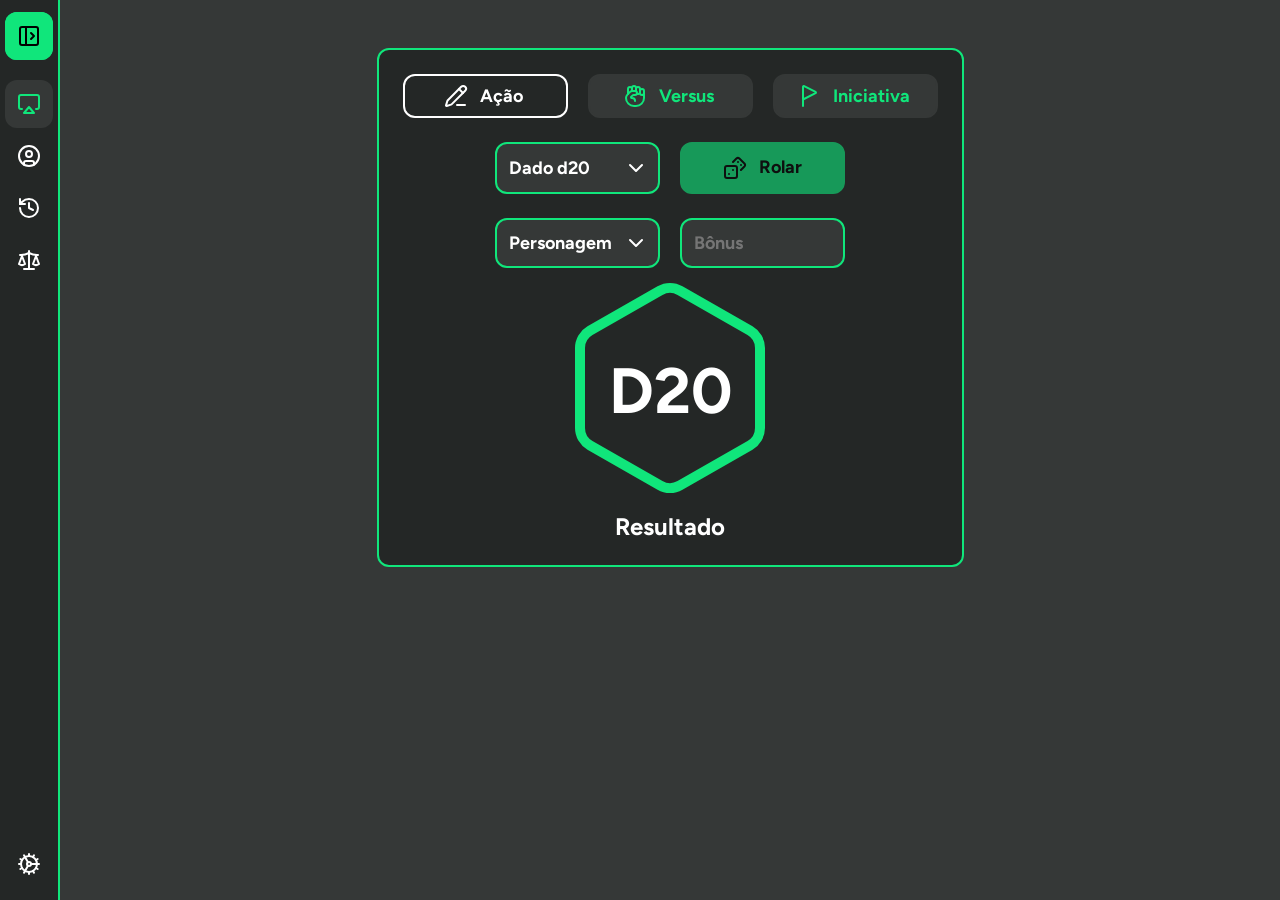
<file: index.html>
<!DOCTYPE html>
<html lang="pt-br">
    <head>
        <meta charset="utf-8">
        <title>RPG - Sessão</title>
        <link href="style.css" rel="stylesheet" type="text/css">
    </head>
<body>
    <aside id="sidebar" class="sidebar close" style="grid-area: box-2">
        <ul>
            <li title="Alternar (Shift + S)" id="toggle-btn">
                <span class="sidebar-name">Rotten World</span>
                <button>
                    <svg class="sidebar-icon-toggle-close" xmlns="http://www.w3.org/2000/svg" width="24" height="24" viewBox="0 0 24 24" fill="none" stroke="currentColor" stroke-width="2" stroke-linecap="round" stroke-linejoin="round"><rect width="18" height="18" x="3" y="3" rx="2"/><path d="M9 3v18"/><path d="m16 15-3-3 3-3"/></svg>
                    <svg class="sidebar-icon-toggle-open" xmlns="http://www.w3.org/2000/svg" width="24" height="24" viewBox="0 0 24 24" fill="none" stroke="currentColor" stroke-width="2" stroke-linecap="round" stroke-linejoin="round"><rect width="18" height="18" x="3" y="3" rx="2"/><path d="M9 3v18"/><path d="m14 9 3 3-3 3"/></svg>
                </button>
            </li>
            <li class="active">
                <a href="index.html">
                    <svg xmlns="http://www.w3.org/2000/svg" width="24" height="24" viewBox="0 0 24 24" fill="none" stroke="currentColor" stroke-width="2" stroke-linecap="round" stroke-linejoin="round" class="lucide lucide-airplay-icon lucide-airplay"><path d="M5 17H4a2 2 0 0 1-2-2V5a2 2 0 0 1 2-2h16a2 2 0 0 1 2 2v10a2 2 0 0 1-2 2h-1"/><path d="m12 15 5 6H7Z"/></svg>
                    <span>Sessão</span>
                </a>
            </li>
            <li>
                <a href="characters.html">
                    <svg xmlns="http://www.w3.org/2000/svg" width="24" height="24" viewBox="0 0 24 24" fill="none" stroke="currentColor" stroke-width="2" stroke-linecap="round" stroke-linejoin="round" class="lucide lucide-circle-user-icon lucide-circle-user"><circle cx="12" cy="12" r="10"/><circle cx="12" cy="10" r="3"/><path d="M7 20.662V19a2 2 0 0 1 2-2h6a2 2 0 0 1 2 2v1.662"/></svg>
                    <span>Personagens</span>
                </a>
            </li>
            <li>
                <a href="history.html">
                    <svg xmlns="http://www.w3.org/2000/svg" width="24" height="24" viewBox="0 0 24 24" fill="none" stroke="currentColor" stroke-width="2" stroke-linecap="round" stroke-linejoin="round" class="lucide lucide-history-icon lucide-history"><path d="M3 12a9 9 0 1 0 9-9 9.75 9.75 0 0 0-6.74 2.74L3 8"/><path d="M3 3v5h5"/><path d="M12 7v5l4 2"/></svg>
                    <span>Histórico</span>
                </a>
            </li>
            <li>
                <a href="rules.html">
                    <svg xmlns="http://www.w3.org/2000/svg" width="24" height="24" viewBox="0 0 24 24" fill="none" stroke="currentColor" stroke-width="2" stroke-linecap="round" stroke-linejoin="round" class="lucide lucide-scale-icon lucide-scale"><path d="M12 3v18"/><path d="m19 8 3 8a5 5 0 0 1-6 0zV7"/><path d="M3 7h1a17 17 0 0 0 8-2 17 17 0 0 0 8 2h1"/><path d="m5 8 3 8a5 5 0 0 1-6 0zV7"/><path d="M7 21h10"/></svg>
                    <span>Regras</span>
                </a>
            </li>
        </ul>
        <ul>
            <li>
                <button popovertarget="configs">
                    <svg xmlns="http://www.w3.org/2000/svg" width="24" height="24" viewBox="0 0 24 24" fill="none" stroke="currentColor" stroke-width="2" stroke-linecap="round" stroke-linejoin="round" class="lucide lucide-cog-icon lucide-cog"><path d="M11 10.27 7 3.34"/><path d="m11 13.73-4 6.93"/><path d="M12 22v-2"/><path d="M12 2v2"/><path d="M14 12h8"/><path d="m17 20.66-1-1.73"/><path d="m17 3.34-1 1.73"/><path d="M2 12h2"/><path d="m20.66 17-1.73-1"/><path d="m20.66 7-1.73 1"/><path d="m3.34 17 1.73-1"/><path d="m3.34 7 1.73 1"/><circle cx="12" cy="12" r="2"/><circle cx="12" cy="12" r="8"/></svg>
                    <span>Configurações</span>
                </button>
                <!-- <div id="configs" popover>

                </div> -->
            </li>
        </ul>
    </aside>
    <main style="grid-area: box-3">
        <div>
            <ul>
                <button id="action-mode">
                    <svg xmlns="http://www.w3.org/2000/svg" width="24" height="24" viewBox="0 0 24 24" fill="none" stroke-width="2" stroke-linecap="round" stroke-linejoin="round" class="lucide lucide-pencil-line-icon lucide-pencil-line"><path d="M13 21h8"/><path d="m15 5 4 4"/><path d="M21.174 6.812a1 1 0 0 0-3.986-3.987L3.842 16.174a2 2 0 0 0-.5.83l-1.321 4.352a.5.5 0 0 0 .623.622l4.353-1.32a2 2 0 0 0 .83-.497z"/></svg>
                    <span>Ação</span>
                </button>
                <button id="versus-mode">
                    <svg xmlns="http://www.w3.org/2000/svg" width="24" height="24" viewBox="0 0 24 24" fill="none" stroke-width="2" stroke-linecap="round" stroke-linejoin="round" class="lucide lucide-hand-fist-icon lucide-hand-fist"><path d="M12.035 17.012a3 3 0 0 0-3-3l-.311-.002a.72.72 0 0 1-.505-1.229l1.195-1.195A2 2 0 0 1 10.828 11H12a2 2 0 0 0 0-4H9.243a3 3 0 0 0-2.122.879l-2.707 2.707A4.83 4.83 0 0 0 3 14a8 8 0 0 0 8 8h2a8 8 0 0 0 8-8V7a2 2 0 1 0-4 0v2a2 2 0 1 0 4 0"/><path d="M13.888 9.662A2 2 0 0 0 17 8V5A2 2 0 1 0 13 5"/><path d="M9 5A2 2 0 1 0 5 5V10"/><path d="M9 7V4A2 2 0 1 1 13 4V7.268"/></svg>
                    <span>Versus</span>
                </button>
                <button id="initiative-mode">
                    <svg xmlns="http://www.w3.org/2000/svg" width="24" height="24" viewBox="0 0 24 24" fill="none" stroke-width="2" stroke-linecap="round" stroke-linejoin="round" class="lucide lucide-flag-triangle-right-icon lucide-flag-triangle-right"><path d="M6 22V2.8a.8.8 0 0 1 1.17-.71l11.38 5.69a.8.8 0 0 1 0 1.44L6 15.5"/></svg>
                    <span>Iniciativa</span>
                </button>
            </ul>
            <ul id="general-options">
                <select name="characters" id="characters">
                    <option value="" selected>Personagem</option>
                    <option value="NPC">NPC</option>
                    <option value="Daniel">Daniel</option>
                    <option value="Roberta">Roberta</option>
                </select>
                <select name="dices" id="dices">
                    <option value="20" data-name="D20">Dado d20</option>
                    <option value="8" data-name="D8">Dado d8</option>
                    <option value="4" data-name="D4">Dado d4</option>
                </select>
                <button id="roll-dice">
                    <svg xmlns="http://www.w3.org/2000/svg" width="24" height="24" viewBox="0 0 24 24" fill="none" stroke="currentColor" stroke-width="2" stroke-linecap="round" stroke-linejoin="round" class="lucide lucide-dices-icon lucide-dices"><rect width="12" height="12" x="2" y="10" rx="2" ry="2"/><path d="m17.92 14 3.5-3.5a2.24 2.24 0 0 0 0-3l-5-4.92a2.24 2.24 0 0 0-3 0L10 6"/><path d="M6 18h.01"/><path d="M10 14h.01"/><path d="M15 6h.01"/><path d="M18 9h.01"/></svg>
                    Rolar
                </button>
            </ul>
            <ul id="dices-canvas"></ul>
            <template id="dice-template">
                <li class="dice">
                    <div class="dice-controls">
                        <select class="char-select"></select>
                        <input class="bonus-input" type="number" placeholder="Bônus"/>
                    </div>
                    <span>
                        <svg class="dice-svg" xmlns="http://www.w3.org/2000/svg" width="240" height="240" viewBox="0 0 24 24" fill="none" stroke="currentColor" stroke-width="1" stroke-linecap="round" stroke-linejoin="round"><path d="M21 16V8a2 2 0 0 0-1-1.73l-7-4a2 2 0 0 0-2 0l-7 4A2 2 0 0 0 3 8v8a2 2 0 0 0 1 1.73l7 4a2 2 0 0 0 2 0l7-4A2 2 0 0 0 21 16z"/></svg>
                        <span class="display-face">D20</span>
                    </span>
                    <span class="result">Resultado</span>
                </li>
            </template>
        </div>
    </main>
    <script type="module" src="script.js"></script>
    <script type="module" src="sidebarjs.js"></script>
</body>
</html>
</file>
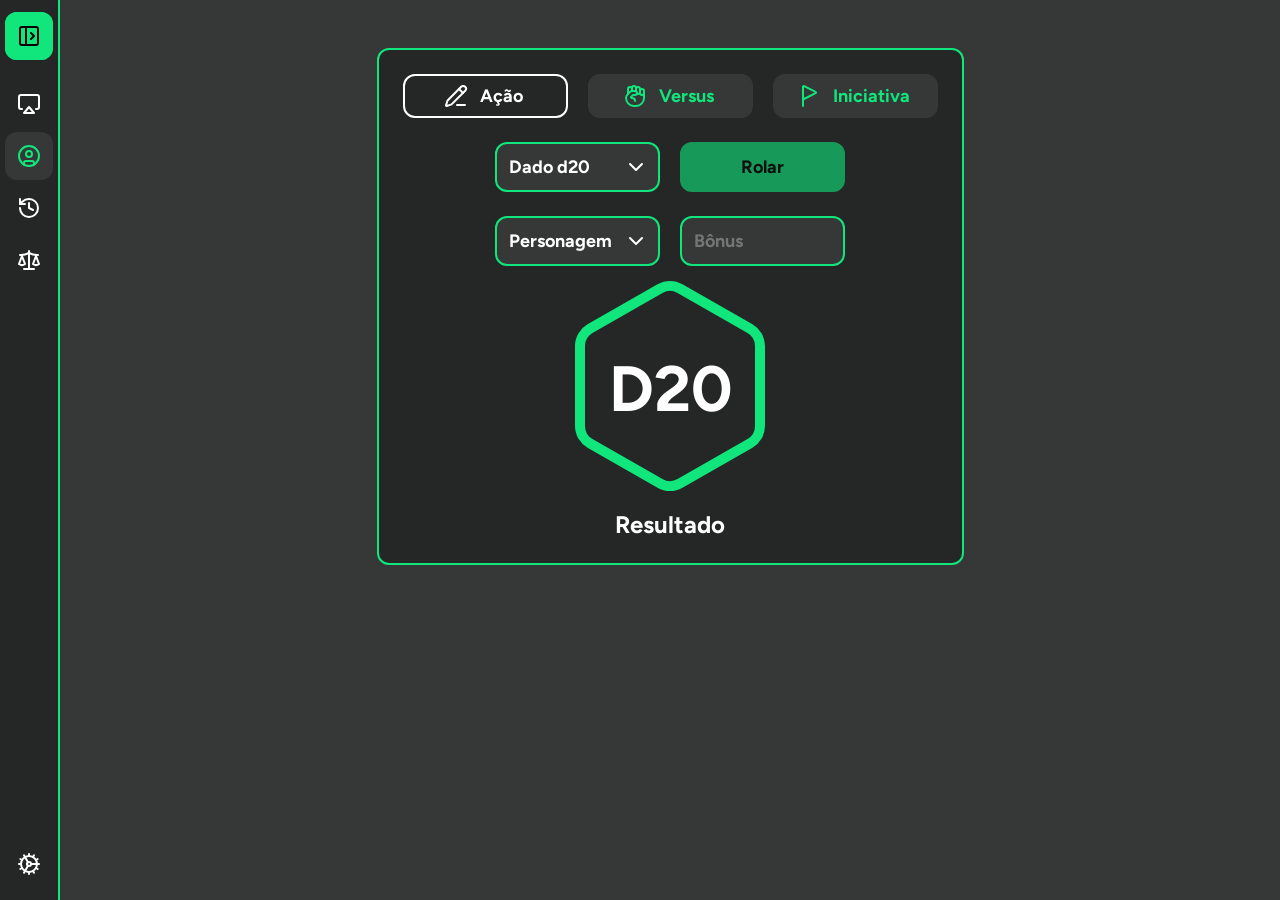
<file: characters.html>
<!DOCTYPE html>
<html lang="pt-br">
    <head>
        <meta charset="utf-8">
        <title>RPG - Sessão</title>
        <link href="style.css" rel="stylesheet" type="text/css">
    </head>
<body>
    <aside id="sidebar" class="sidebar close" style="grid-area: box-2">
        <ul>
            <li title="Alternar (Shift + S)" id="toggle-btn">
                <span class="sidebar-name">Rotten World</span>
                <button>
                    <svg class="sidebar-icon-toggle-close" xmlns="http://www.w3.org/2000/svg" width="24" height="24" viewBox="0 0 24 24" fill="none" stroke="currentColor" stroke-width="2" stroke-linecap="round" stroke-linejoin="round"><rect width="18" height="18" x="3" y="3" rx="2"/><path d="M9 3v18"/><path d="m16 15-3-3 3-3"/></svg>
                    <svg class="sidebar-icon-toggle-open" xmlns="http://www.w3.org/2000/svg" width="24" height="24" viewBox="0 0 24 24" fill="none" stroke="currentColor" stroke-width="2" stroke-linecap="round" stroke-linejoin="round"><rect width="18" height="18" x="3" y="3" rx="2"/><path d="M9 3v18"/><path d="m14 9 3 3-3 3"/></svg>
                </button>
            </li>
            <li>
                <a href="index.html">
                    <svg xmlns="http://www.w3.org/2000/svg" width="24" height="24" viewBox="0 0 24 24" fill="none" stroke="currentColor" stroke-width="2" stroke-linecap="round" stroke-linejoin="round" class="lucide lucide-airplay-icon lucide-airplay"><path d="M5 17H4a2 2 0 0 1-2-2V5a2 2 0 0 1 2-2h16a2 2 0 0 1 2 2v10a2 2 0 0 1-2 2h-1"/><path d="m12 15 5 6H7Z"/></svg>
                    <span>Sessão</span>
                </a>
            </li>
            <li class="active">
                <a href="characters.html">
                    <svg xmlns="http://www.w3.org/2000/svg" width="24" height="24" viewBox="0 0 24 24" fill="none" stroke="currentColor" stroke-width="2" stroke-linecap="round" stroke-linejoin="round" class="lucide lucide-circle-user-icon lucide-circle-user"><circle cx="12" cy="12" r="10"/><circle cx="12" cy="10" r="3"/><path d="M7 20.662V19a2 2 0 0 1 2-2h6a2 2 0 0 1 2 2v1.662"/></svg>
                    <span>Personagens</span>
                </a>
            </li>
            <li>
                <a href="history.html">
                    <svg xmlns="http://www.w3.org/2000/svg" width="24" height="24" viewBox="0 0 24 24" fill="none" stroke="currentColor" stroke-width="2" stroke-linecap="round" stroke-linejoin="round" class="lucide lucide-history-icon lucide-history"><path d="M3 12a9 9 0 1 0 9-9 9.75 9.75 0 0 0-6.74 2.74L3 8"/><path d="M3 3v5h5"/><path d="M12 7v5l4 2"/></svg>
                    <span>Histórico</span>
                </a>
            </li>
            <li>
                <a href="rules.html">
                    <svg xmlns="http://www.w3.org/2000/svg" width="24" height="24" viewBox="0 0 24 24" fill="none" stroke="currentColor" stroke-width="2" stroke-linecap="round" stroke-linejoin="round" class="lucide lucide-scale-icon lucide-scale"><path d="M12 3v18"/><path d="m19 8 3 8a5 5 0 0 1-6 0zV7"/><path d="M3 7h1a17 17 0 0 0 8-2 17 17 0 0 0 8 2h1"/><path d="m5 8 3 8a5 5 0 0 1-6 0zV7"/><path d="M7 21h10"/></svg>
                    <span>Regras</span>
                </a>
            </li>
        </ul>
        <ul>
            <li>
                <button popovertarget="configs">
                    <svg xmlns="http://www.w3.org/2000/svg" width="24" height="24" viewBox="0 0 24 24" fill="none" stroke="currentColor" stroke-width="2" stroke-linecap="round" stroke-linejoin="round" class="lucide lucide-cog-icon lucide-cog"><path d="M11 10.27 7 3.34"/><path d="m11 13.73-4 6.93"/><path d="M12 22v-2"/><path d="M12 2v2"/><path d="M14 12h8"/><path d="m17 20.66-1-1.73"/><path d="m17 3.34-1 1.73"/><path d="M2 12h2"/><path d="m20.66 17-1.73-1"/><path d="m20.66 7-1.73 1"/><path d="m3.34 17 1.73-1"/><path d="m3.34 7 1.73 1"/><circle cx="12" cy="12" r="2"/><circle cx="12" cy="12" r="8"/></svg>
                    <span>Configurações</span>
                </button>
                <!-- <div id="configs" popover>

                </div> -->
            </li>
        </ul>
    </aside>
    <main style="grid-area: box-3">
        <div>
            <ul>
                <button id="action-mode">
                    <svg xmlns="http://www.w3.org/2000/svg" width="24" height="24" viewBox="0 0 24 24" fill="none" stroke-width="2" stroke-linecap="round" stroke-linejoin="round" class="lucide lucide-pencil-line-icon lucide-pencil-line"><path d="M13 21h8"/><path d="m15 5 4 4"/><path d="M21.174 6.812a1 1 0 0 0-3.986-3.987L3.842 16.174a2 2 0 0 0-.5.83l-1.321 4.352a.5.5 0 0 0 .623.622l4.353-1.32a2 2 0 0 0 .83-.497z"/></svg>
                    <span>Ação</span>
                </button>
                <button id="versus-mode">
                    <svg xmlns="http://www.w3.org/2000/svg" width="24" height="24" viewBox="0 0 24 24" fill="none" stroke-width="2" stroke-linecap="round" stroke-linejoin="round" class="lucide lucide-hand-fist-icon lucide-hand-fist"><path d="M12.035 17.012a3 3 0 0 0-3-3l-.311-.002a.72.72 0 0 1-.505-1.229l1.195-1.195A2 2 0 0 1 10.828 11H12a2 2 0 0 0 0-4H9.243a3 3 0 0 0-2.122.879l-2.707 2.707A4.83 4.83 0 0 0 3 14a8 8 0 0 0 8 8h2a8 8 0 0 0 8-8V7a2 2 0 1 0-4 0v2a2 2 0 1 0 4 0"/><path d="M13.888 9.662A2 2 0 0 0 17 8V5A2 2 0 1 0 13 5"/><path d="M9 5A2 2 0 1 0 5 5V10"/><path d="M9 7V4A2 2 0 1 1 13 4V7.268"/></svg>
                    <span>Versus</span>
                </button>
                <button id="initiative-mode">
                    <svg xmlns="http://www.w3.org/2000/svg" width="24" height="24" viewBox="0 0 24 24" fill="none" stroke-width="2" stroke-linecap="round" stroke-linejoin="round" class="lucide lucide-flag-triangle-right-icon lucide-flag-triangle-right"><path d="M6 22V2.8a.8.8 0 0 1 1.17-.71l11.38 5.69a.8.8 0 0 1 0 1.44L6 15.5"/></svg>
                    <span>Iniciativa</span>
                </button>
            </ul>
            <ul>
                <select name="characters" id="characters">
                    <option value="" selected>Personagem</option>
                    <option value="Daniel">NPC</option>
                    <option value="Daniel">Daniel</option>
                    <option value="Roberta">Roberta</option>
                </select>
                <select name="dices" id="dices">
                    <option value="20" data-name="D20">Dado d20</option>
                    <option value="8" data-name="D8">Dado d8</option>
                    <option value="4" data-name="D4">Dado d4</option>
                </select>
                <button id="roll-dice">Rolar</button>
            </ul>
            <ul id="dices-canvas"></ul>
            <template id="dice-template">
                <li class="dice">
                    <div class="dice-controls">
                        <select class="char-select"></select>
                        <input class="bonus-input" type="number" placeholder="Bônus"/>
                    </div>
                    <span>
                        <svg class="dice-svg" xmlns="http://www.w3.org/2000/svg" width="240" height="240" viewBox="0 0 24 24" fill="none" stroke="currentColor" stroke-width="1" stroke-linecap="round" stroke-linejoin="round"><path d="M21 16V8a2 2 0 0 0-1-1.73l-7-4a2 2 0 0 0-2 0l-7 4A2 2 0 0 0 3 8v8a2 2 0 0 0 1 1.73l7 4a2 2 0 0 0 2 0l7-4A2 2 0 0 0 21 16z"/></svg>
                        <span class="display-face">D20</span>
                    </span>
                    <span class="result">Resultado</span>
                </li>
            </template>
        </div>
    </main>
    <script type="module" src="script.js"></script>
    <script type="module" src="sidebarjs.js"></script>
</body>
</html>
</file>
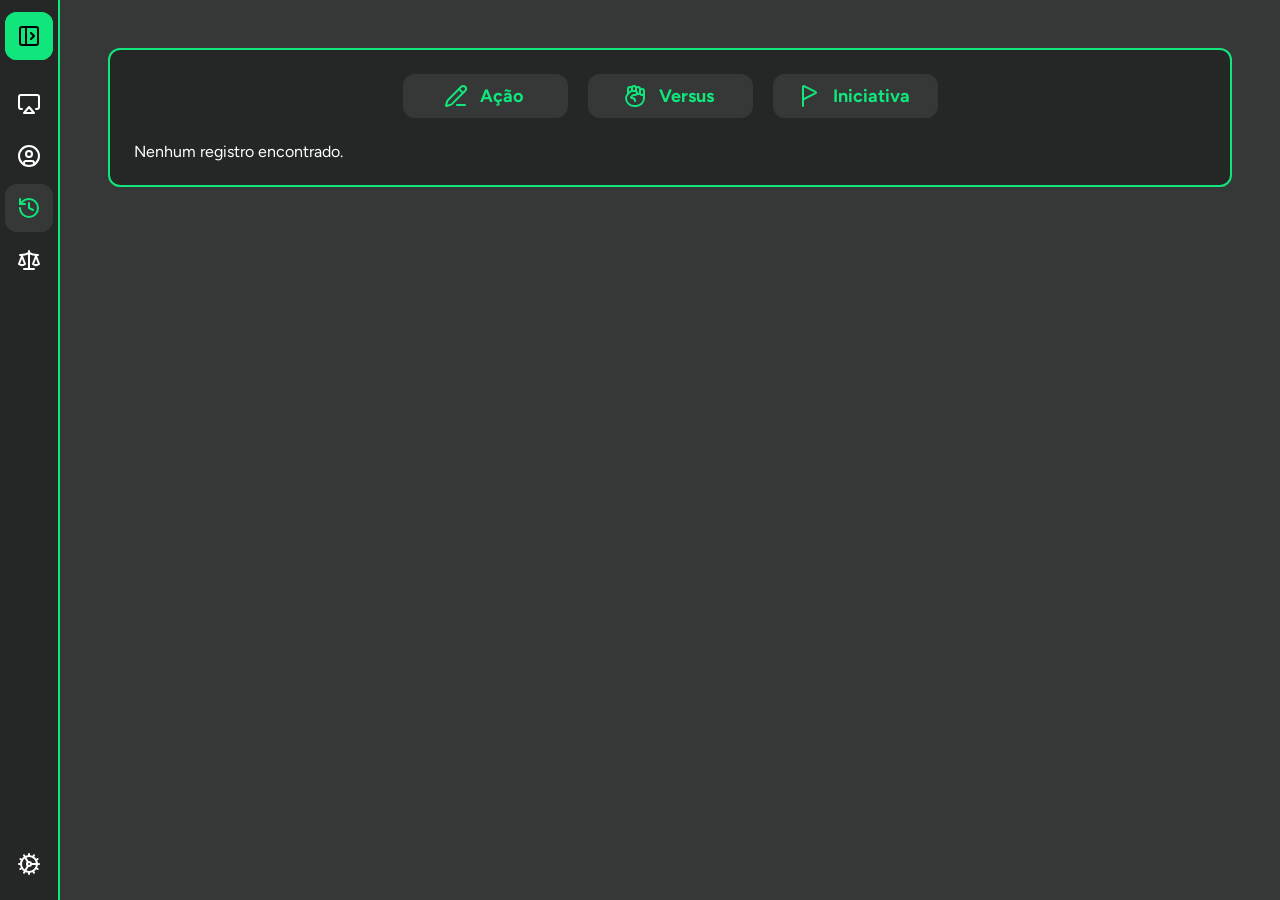
<file: history.html>
<!DOCTYPE html>
<html lang="pt-br">
    <head>
        <meta charset="utf-8">
        <title>RPG - Histórico</title>
        <link href="style.css" rel="stylesheet" type="text/css">
    </head>
<body>
    <aside id="sidebar" class="sidebar close" style="grid-area: box-2">
        <ul>
            <li title="Alternar (Shift + S)" id="toggle-btn">
                <span class="sidebar-name">Rotten World</span>
                <button>
                    <svg class="sidebar-icon-toggle-close" xmlns="http://www.w3.org/2000/svg" width="24" height="24" viewBox="0 0 24 24" fill="none" stroke="currentColor" stroke-width="2" stroke-linecap="round" stroke-linejoin="round"><rect width="18" height="18" x="3" y="3" rx="2"/><path d="M9 3v18"/><path d="m16 15-3-3 3-3"/></svg>
                    <svg class="sidebar-icon-toggle-open" xmlns="http://www.w3.org/2000/svg" width="24" height="24" viewBox="0 0 24 24" fill="none" stroke="currentColor" stroke-width="2" stroke-linecap="round" stroke-linejoin="round"><rect width="18" height="18" x="3" y="3" rx="2"/><path d="M9 3v18"/><path d="m14 9 3 3-3 3"/></svg>
                </button>
            </li>
            <li>
                <a href="index.html">
                    <svg xmlns="http://www.w3.org/2000/svg" width="24" height="24" viewBox="0 0 24 24" fill="none" stroke="currentColor" stroke-width="2" stroke-linecap="round" stroke-linejoin="round" class="lucide lucide-airplay-icon lucide-airplay"><path d="M5 17H4a2 2 0 0 1-2-2V5a2 2 0 0 1 2-2h16a2 2 0 0 1 2 2v10a2 2 0 0 1-2 2h-1"/><path d="m12 15 5 6H7Z"/></svg>
                    <span>Sessão</span>
                </a>
            </li>
            <li>
                <a href="characters.html">
                    <svg xmlns="http://www.w3.org/2000/svg" width="24" height="24" viewBox="0 0 24 24" fill="none" stroke="currentColor" stroke-width="2" stroke-linecap="round" stroke-linejoin="round" class="lucide lucide-circle-user-icon lucide-circle-user"><circle cx="12" cy="12" r="10"/><circle cx="12" cy="10" r="3"/><path d="M7 20.662V19a2 2 0 0 1 2-2h6a2 2 0 0 1 2 2v1.662"/></svg>
                    <span>Personagens</span>
                </a>
            </li>
            <li class="active">
                <a href="history.html">
                    <svg xmlns="http://www.w3.org/2000/svg" width="24" height="24" viewBox="0 0 24 24" fill="none" stroke="currentColor" stroke-width="2" stroke-linecap="round" stroke-linejoin="round" class="lucide lucide-history-icon lucide-history"><path d="M3 12a9 9 0 1 0 9-9 9.75 9.75 0 0 0-6.74 2.74L3 8"/><path d="M3 3v5h5"/><path d="M12 7v5l4 2"/></svg>
                    <span>Histórico</span>
                </a>
            </li>
            <li>
                <a href="rules.html">
                    <svg xmlns="http://www.w3.org/2000/svg" width="24" height="24" viewBox="0 0 24 24" fill="none" stroke="currentColor" stroke-width="2" stroke-linecap="round" stroke-linejoin="round" class="lucide lucide-scale-icon lucide-scale"><path d="M12 3v18"/><path d="m19 8 3 8a5 5 0 0 1-6 0zV7"/><path d="M3 7h1a17 17 0 0 0 8-2 17 17 0 0 0 8 2h1"/><path d="m5 8 3 8a5 5 0 0 1-6 0zV7"/><path d="M7 21h10"/></svg>
                    <span>Regras</span>
                </a>
            </li>
        </ul>
        <ul>
            <li>
                <button id="clear">
                    <svg xmlns="http://www.w3.org/2000/svg" width="24" height="24" viewBox="0 0 24 24" fill="none" stroke="currentColor" stroke-width="2" stroke-linecap="round" stroke-linejoin="round" class="lucide lucide-cog-icon lucide-cog"><path d="M11 10.27 7 3.34"/><path d="m11 13.73-4 6.93"/><path d="M12 22v-2"/><path d="M12 2v2"/><path d="M14 12h8"/><path d="m17 20.66-1-1.73"/><path d="m17 3.34-1 1.73"/><path d="M2 12h2"/><path d="m20.66 17-1.73-1"/><path d="m20.66 7-1.73 1"/><path d="m3.34 17 1.73-1"/><path d="m3.34 7 1.73 1"/><circle cx="12" cy="12" r="2"/><circle cx="12" cy="12" r="8"/></svg>
                    <span>Configurações</span>
                </button>
                <!-- <div id="configs" popover>

                </div> -->
            </li>
        </ul>
    </aside>
    <main id="history-main" style="grid-area: box-3">
        <div>
            <ul>
                <button id="action-mode">
                    <svg xmlns="http://www.w3.org/2000/svg" width="24" height="24" viewBox="0 0 24 24" fill="none" stroke-width="2" stroke-linecap="round" stroke-linejoin="round" class="lucide lucide-pencil-line-icon lucide-pencil-line"><path d="M13 21h8"/><path d="m15 5 4 4"/><path d="M21.174 6.812a1 1 0 0 0-3.986-3.987L3.842 16.174a2 2 0 0 0-.5.83l-1.321 4.352a.5.5 0 0 0 .623.622l4.353-1.32a2 2 0 0 0 .83-.497z"/></svg>
                    <span>Ação</span>
                </button>
                <button id="versus-mode">
                    <svg xmlns="http://www.w3.org/2000/svg" width="24" height="24" viewBox="0 0 24 24" fill="none" stroke-width="2" stroke-linecap="round" stroke-linejoin="round" class="lucide lucide-hand-fist-icon lucide-hand-fist"><path d="M12.035 17.012a3 3 0 0 0-3-3l-.311-.002a.72.72 0 0 1-.505-1.229l1.195-1.195A2 2 0 0 1 10.828 11H12a2 2 0 0 0 0-4H9.243a3 3 0 0 0-2.122.879l-2.707 2.707A4.83 4.83 0 0 0 3 14a8 8 0 0 0 8 8h2a8 8 0 0 0 8-8V7a2 2 0 1 0-4 0v2a2 2 0 1 0 4 0"/><path d="M13.888 9.662A2 2 0 0 0 17 8V5A2 2 0 1 0 13 5"/><path d="M9 5A2 2 0 1 0 5 5V10"/><path d="M9 7V4A2 2 0 1 1 13 4V7.268"/></svg>
                    <span>Versus</span>
                </button>
                <button id="initiative-mode">
                    <svg xmlns="http://www.w3.org/2000/svg" width="24" height="24" viewBox="0 0 24 24" fill="none" stroke-width="2" stroke-linecap="round" stroke-linejoin="round" class="lucide lucide-flag-triangle-right-icon lucide-flag-triangle-right"><path d="M6 22V2.8a.8.8 0 0 1 1.17-.71l11.38 5.69a.8.8 0 0 1 0 1.44L6 15.5"/></svg>
                    <span>Iniciativa</span>
                </button>
            </ul>
            <ul id="history-container">

            </ul>
        </div>
    </main>
    <script type="module" src="history.js"></script>
    <script type="module" src="sidebarjs.js"></script>
</body>
</html>
</file>
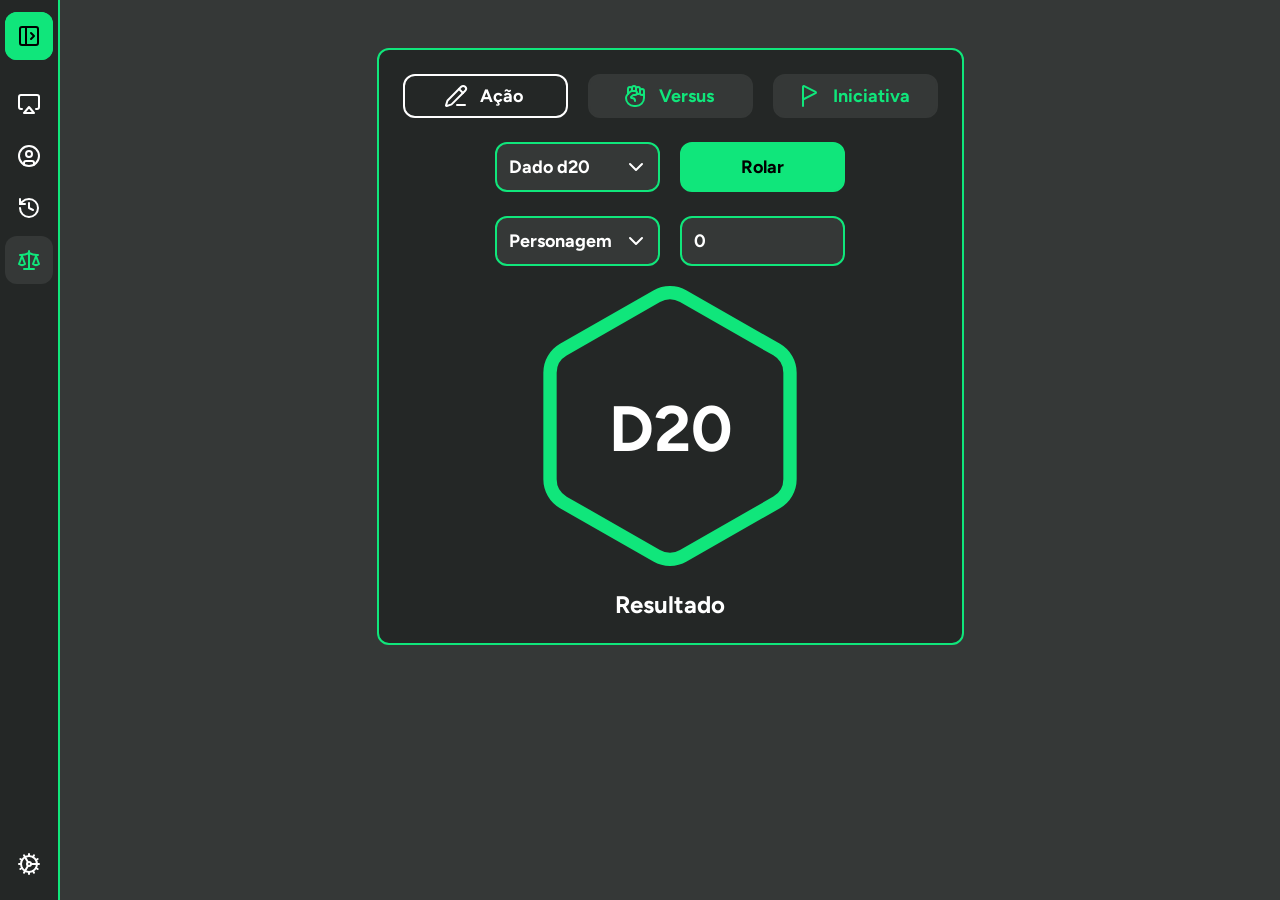
<file: rules.html>
<!DOCTYPE html>
<html lang="pt-br">
    <head>
        <meta charset="utf-8">
        <title>RPG - Regras</title>
        <link href="style.css" rel="stylesheet" type="text/css">
    </head>
<body>
    <aside id="sidebar" class="sidebar close" style="grid-area: box-2">
        <ul>
            <li title="Alternar (Shift + S)" id="toggle-btn">
                <span class="sidebar-name">Rotten World</span>
                <button>
                    <svg class="sidebar-icon-toggle-close" xmlns="http://www.w3.org/2000/svg" width="24" height="24" viewBox="0 0 24 24" fill="none" stroke="currentColor" stroke-width="2" stroke-linecap="round" stroke-linejoin="round"><rect width="18" height="18" x="3" y="3" rx="2"/><path d="M9 3v18"/><path d="m16 15-3-3 3-3"/></svg>
                    <svg class="sidebar-icon-toggle-open" xmlns="http://www.w3.org/2000/svg" width="24" height="24" viewBox="0 0 24 24" fill="none" stroke="currentColor" stroke-width="2" stroke-linecap="round" stroke-linejoin="round"><rect width="18" height="18" x="3" y="3" rx="2"/><path d="M9 3v18"/><path d="m14 9 3 3-3 3"/></svg>
                </button>
            </li>
            <li>
                <a href="index.html">
                    <svg xmlns="http://www.w3.org/2000/svg" width="24" height="24" viewBox="0 0 24 24" fill="none" stroke="currentColor" stroke-width="2" stroke-linecap="round" stroke-linejoin="round" class="lucide lucide-airplay-icon lucide-airplay"><path d="M5 17H4a2 2 0 0 1-2-2V5a2 2 0 0 1 2-2h16a2 2 0 0 1 2 2v10a2 2 0 0 1-2 2h-1"/><path d="m12 15 5 6H7Z"/></svg>
                    <span>Sessão</span>
                </a>
            </li>
            <li>
                <a href="characters.html">
                    <svg xmlns="http://www.w3.org/2000/svg" width="24" height="24" viewBox="0 0 24 24" fill="none" stroke="currentColor" stroke-width="2" stroke-linecap="round" stroke-linejoin="round" class="lucide lucide-circle-user-icon lucide-circle-user"><circle cx="12" cy="12" r="10"/><circle cx="12" cy="10" r="3"/><path d="M7 20.662V19a2 2 0 0 1 2-2h6a2 2 0 0 1 2 2v1.662"/></svg>
                    <span>Personagens</span>
                </a>
            </li>
            <li>
                <a href="history.html">
                    <svg xmlns="http://www.w3.org/2000/svg" width="24" height="24" viewBox="0 0 24 24" fill="none" stroke="currentColor" stroke-width="2" stroke-linecap="round" stroke-linejoin="round" class="lucide lucide-history-icon lucide-history"><path d="M3 12a9 9 0 1 0 9-9 9.75 9.75 0 0 0-6.74 2.74L3 8"/><path d="M3 3v5h5"/><path d="M12 7v5l4 2"/></svg>
                    <span>Histórico</span>
                </a>
            </li>
            <li class="active">
                <a href="rules.html">
                    <svg xmlns="http://www.w3.org/2000/svg" width="24" height="24" viewBox="0 0 24 24" fill="none" stroke="currentColor" stroke-width="2" stroke-linecap="round" stroke-linejoin="round" class="lucide lucide-scale-icon lucide-scale"><path d="M12 3v18"/><path d="m19 8 3 8a5 5 0 0 1-6 0zV7"/><path d="M3 7h1a17 17 0 0 0 8-2 17 17 0 0 0 8 2h1"/><path d="m5 8 3 8a5 5 0 0 1-6 0zV7"/><path d="M7 21h10"/></svg>
                    <span>Regras</span>
                </a>
            </li>
        </ul>
        <ul>
            <li>
                <button popovertarget="configs">
                    <svg xmlns="http://www.w3.org/2000/svg" width="24" height="24" viewBox="0 0 24 24" fill="none" stroke="currentColor" stroke-width="2" stroke-linecap="round" stroke-linejoin="round" class="lucide lucide-cog-icon lucide-cog"><path d="M11 10.27 7 3.34"/><path d="m11 13.73-4 6.93"/><path d="M12 22v-2"/><path d="M12 2v2"/><path d="M14 12h8"/><path d="m17 20.66-1-1.73"/><path d="m17 3.34-1 1.73"/><path d="M2 12h2"/><path d="m20.66 17-1.73-1"/><path d="m20.66 7-1.73 1"/><path d="m3.34 17 1.73-1"/><path d="m3.34 7 1.73 1"/><circle cx="12" cy="12" r="2"/><circle cx="12" cy="12" r="8"/></svg>
                    <span>Configurações</span>
                </button>
                <!-- <div id="configs" popover>

                </div> -->
            </li>
        </ul>
    </aside>
    <main style="grid-area: box-3">
        <div>
            <ul>
                <button id="action-mode">
                    <svg xmlns="http://www.w3.org/2000/svg" width="24" height="24" viewBox="0 0 24 24" fill="none" stroke-width="2" stroke-linecap="round" stroke-linejoin="round" class="lucide lucide-pencil-line-icon lucide-pencil-line"><path d="M13 21h8"/><path d="m15 5 4 4"/><path d="M21.174 6.812a1 1 0 0 0-3.986-3.987L3.842 16.174a2 2 0 0 0-.5.83l-1.321 4.352a.5.5 0 0 0 .623.622l4.353-1.32a2 2 0 0 0 .83-.497z"/></svg>
                    <span>Ação</span>
                </button>
                <button id="versus-mode">
                    <svg xmlns="http://www.w3.org/2000/svg" width="24" height="24" viewBox="0 0 24 24" fill="none" stroke-width="2" stroke-linecap="round" stroke-linejoin="round" class="lucide lucide-hand-fist-icon lucide-hand-fist"><path d="M12.035 17.012a3 3 0 0 0-3-3l-.311-.002a.72.72 0 0 1-.505-1.229l1.195-1.195A2 2 0 0 1 10.828 11H12a2 2 0 0 0 0-4H9.243a3 3 0 0 0-2.122.879l-2.707 2.707A4.83 4.83 0 0 0 3 14a8 8 0 0 0 8 8h2a8 8 0 0 0 8-8V7a2 2 0 1 0-4 0v2a2 2 0 1 0 4 0"/><path d="M13.888 9.662A2 2 0 0 0 17 8V5A2 2 0 1 0 13 5"/><path d="M9 5A2 2 0 1 0 5 5V10"/><path d="M9 7V4A2 2 0 1 1 13 4V7.268"/></svg>
                    <span>Versus</span>
                </button>
                <button id="initiative-mode">
                    <svg xmlns="http://www.w3.org/2000/svg" width="24" height="24" viewBox="0 0 24 24" fill="none" stroke-width="2" stroke-linecap="round" stroke-linejoin="round" class="lucide lucide-flag-triangle-right-icon lucide-flag-triangle-right"><path d="M6 22V2.8a.8.8 0 0 1 1.17-.71l11.38 5.69a.8.8 0 0 1 0 1.44L6 15.5"/></svg>
                    <span>Iniciativa</span>
                </button>
            </ul>
            <ul>
                <select name="characters" id="characters">
                    <option value="Personagem" selected disabled hidden>Personagem</option>
                    <option value="Daniel">NPC</option>
                    <option value="Daniel">Daniel</option>
                    <option value="Roberta">Roberta</option>
                </select>
                <select name="dices" id="dices">
                    <option value="20" data-name="D20">Dado d20</option>
                    <option value="8" data-name="D8">Dado d8</option>
                    <option value="4" data-name="D4">Dado d4</option>
                </select>
                <button id="roll-dice">Rolar</button>
            </ul>
            <ul id="dices-canvas"></ul>
            <template id="dice-template">
                <li class="dice">
                    <div class="dice-controls">
                        <select class="char-select"></select>
                        <input class="bonus-input" type="number" value="0" />
                    </div>
                    <span>
                        <svg class="dice-svg" xmlns="http://www.w3.org/2000/svg" width="320" height="320" viewBox="0 0 24 24" fill="none" stroke="currentColor" stroke-width="1" stroke-linecap="round" stroke-linejoin="round"><path d="M21 16V8a2 2 0 0 0-1-1.73l-7-4a2 2 0 0 0-2 0l-7 4A2 2 0 0 0 3 8v8a2 2 0 0 0 1 1.73l7 4a2 2 0 0 0 2 0l7-4A2 2 0 0 0 21 16z"/></svg>
                        <span class="display-face">D20</span>
                    </span>
                    <span class="result">Resultado</span>
                </li>
            </template>
        </div>
        <!-- <div id="configs" popover>

        </div> -->
    </main>
    <script type="module" src="script.js"></script>
    <script type="module" src="sidebarjs.js"></script>
</body>
</html>
</file>
<file: style.css>
@import url('https://fonts.googleapis.com/css2?family=Figtree:ital,wght@0,300..900;1,300..900&display=swap');

:root {
    --simple-border: #ffffff;
    --highlight-border: #0db862;
    --text: #ffffff;
    --text-inverted-color: #000000;
    --highlight: #ffffff;
    --highlight-smooth: #226845;
    --primary-color: #10e67b;
    --primary-color-disabled: #5bbe8d;
    --primary-color-hover: #0db862;
    --background-primary-color: #353837;
    --background-secondary-color: #242726;
    --background-secondary-color-hover: #353837;
    --background-tertiary-color: #292c2b;
}

* {
    margin: 0;
    padding: 0;
    box-sizing: border-box;
    font-family: "Figtree";
}
*:disabled {
    cursor: not-allowed;
}

[popover] {
    border: 2px solid var(--highlight-border);
}

body {
    background-color: var(--background-primary-color);
    display: grid;
    grid-template-areas:
    "box-2 box-3"
    "box-2 box-3";
    grid-template-columns: auto 1fr;
}

main {
    min-height: 100dvh;
    position: relative;
    padding: 48px;
    display: flex;
    justify-content: center;
    align-items: start;
}

main > div {
    background-color: var(--background-secondary-color);
    color: var(--text);
    border: 2px solid var(--primary-color);
    position: absolute;
    flex-direction: column;
    justify-content: space-evenly;
    align-items: center;
    min-height: 100px;
    max-width: 1600px;
    border-radius: 12px;
    padding: 12px;
    display: flex;
    position: relative;
    & > button {
        position: absolute;
        padding: 8px;
        display: flex;
        align-items: center;
        justify-content: center;
        background-color: var(--background-primary-color);
        color: var(--primary-color);
        border: 2px solid var(--background-primary-color);
        border-radius: 12px;
        gap: 8px;
        font-size: large;
        font-weight: bold;
        & span {
            padding: 0px 4px;
        }
        &:hover {
            background-color: var(--background-secondary-color);
            color: var(--text);
        }
    }
    & ul:first-of-type > button {
        padding: 8px;
        display: flex;
        align-items: center;
        justify-content: center;
        background-color: var(--background-primary-color);
        color: var(--primary-color);
        border: 2px solid var(--background-primary-color);
        border-radius: 12px;
        gap: 8px;
        font-size: large;
        font-weight: bold;
        & span {
            padding: 0px 4px;
        }
        &.active {
            background-color: var(--background-secondary-color);
            color: var(--text);
            border: 2px solid var(--text);
            & svg {
                stroke: var(--text);
            }
        }
        &:hover {
            background-color: var(--background-secondary-color);
            color: var(--text);
            border: 2px solid var(--text);
            & svg {
                stroke: var(--text);
            }
        }
        &:disabled {
            opacity: 0.6;
            &.active:hover {
                background-color: var(--background-secondary-color);
                color: var(--text);
                border: 2px solid var(--text);
                & svg {
                    stroke: var(--text);
                }
            }
            &:hover {
                background-color: var(--background-primary-color);
                color: var(--primary-color);
                border: 2px solid var(--background-primary-color);
                & svg {
                    stroke: var(--primary-color);
                }
            }
        }
    }
    & ul:nth-child(3) li, & template ul {
        display: flex;
        flex-direction: column;
        align-items: center;
        flex-wrap: wrap;
    }
    & ul:nth-child(3) {
        display: flex;
        justify-content: center;
        align-items: center;
        flex-wrap: wrap;
        gap: 0 24px;
    }
    & ul {
        padding: 12px;
        list-style: none;
        position: relative;
        display: flex;
        gap: 20px;
        & select {
            font-family: inherit;
            font-size: large;
            font-weight: 700;
            -webkit-appearance: none;
            -moz-appearance: none;
            background-image: url("assets/svgs/chevron-down.svg");
            background-repeat: no-repeat;
            background-position: right 10px center;
            background-color: var(--background-primary-color);
            color: inherit;
            border: 2px solid var(--primary-color);
            border-radius: 12px;
            padding: 12px;
            width: 165px;
            display: flex;
            cursor: pointer;
            outline: none;
            &:hover {
                background-color: var(--background-secondary-color);
                color: var(--text);
                border: 2px solid var(--simple-border);
            }
            &:disabled {
                opacity: 0.6;
                &:hover {
                    background-color: var(--background-primary-color);
                    color: inherit;
                    border: 2px solid var(--primary-color);
                }
            }
            &#characters {
                display: none;
            }
        }
        & input {
            font-family: inherit;
            font-size: large;
            font-weight: 700;
            background-color: var(--background-primary-color);
            color: inherit;
            border: 2px solid var(--primary-color);
            border-radius: 12px;
            padding: 12px;
            width: 165px;
            display: flex;
            justify-content: center;
            cursor: pointer;
            outline: none;
            &::-webkit-inner-spin-button {
                -webkit-appearance: none;
                margin: 0;
            }
            &:focus {
                background-color: var(--background-secondary-color);
                border: 2px solid var(--simple-border);
            }
            &:hover {
                background-color: var(--background-secondary-color);
                border: 2px solid var(--simple-border);
            }
            &:disabled {
                opacity: 0.6;
                &:hover {
                    background-color: var(--background-primary-color);
                    color: inherit;
                    border: 2px solid var(--primary-color);
                }
            }
        }
        & > button {
            font-family: inherit;
            font-size: large;
            font-weight: 700;
            background-color: var(--primary-color);
            color: var(--text-inverted-color);
            border: 2px solid var(--primary-color);
            border-radius: 12px;
            padding: 12px;
            width: 165px;
            display: flex;
            justify-content: center;
            cursor: pointer;
            outline: none;
            &:hover {
                background-color: var(--background-secondary-color);
                color: var(--text);
                border: 2px solid var(--simple-border);
            }
            &:active {
                background-color: var(--background-secondary-color);
                color: var(--primary-color);
                border: 2px solid var(--primary-color);
            }
            &:disabled {
                opacity: 0.6;
                &:hover {
                    background-color: var(--primary-color);
                    color: var(--text-inverted-color);
                    border: 2px solid var(--primary-color);
                }
            }
        }
        &:nth-child(2) > button {
            gap: 12px;
            & svg {
                stroke: var(--text-inverted-color);
            }
            &:hover svg {
                stroke: var(--text);
            }
            &:disabled:hover svg {
                stroke: var(--text-inverted-color);
            }
        }
        & li > div {
            display: flex;
            gap: 20px;
        }
        & li > span {
            position: relative;
        }
        & svg {
            stroke: var(--primary-color);
        }
        & .display-face {
            font-size: 64px;
            font-weight: 700;
            position: absolute;
            top: 50%;
            left: 50%;
            transform: translate(-50%, -50%);
        }
        & .result {
            font-size: x-large;
            font-weight: 700;
        }
        & svg.final-result {
            fill: var(--highlight-smooth);
        }
    }
}

.sidebar {
    height: 100dvh;
    width: 250px;
    padding: 12px 1em;
    background-color: var(--background-secondary-color);
    border-right: 2px solid var(--primary-color);
    position: sticky;
    top: 0px;
    align-self: start;
    transition: 0.3s;
    overflow-x: hidden;
    text-wrap: nowrap;
    display: flex;
    flex-direction: column;
    justify-content: space-between;
    color: var(--text);
    & svg {
        stroke: var(--text);
    }
}

.sidebar.close{
    padding: 12px 5px;
    width: 60px;
}

.sidebar ul {
    list-style: none;
    display: flex;
    flex-direction: column;
    gap: 4px;
}

.sidebar ul:first-child > li:first-child {
    display: flex;
    justify-content: flex-end;
    margin-bottom: 16px;
    background-color: var(--primary-color);
    color: var(--text-inverted-color);
    cursor: pointer;
    & svg {
        stroke: var(--text-inverted-color);
    }
    &:hover {
        background-color: var(--background-primary-color);
        color: var(--text);
        & svg {
            stroke: var(--text);
        }
    }
}

.sidebar > ul:first-child > li:first-child > button > svg:first-child{
  display: block;
}
.sidebar > ul:first-child > li:first-child > button > svg:last-child{
  display: none;
}
.sidebar.close > ul:first-child > li:first-child > button > svg:first-child{
  display: none;
}
.sidebar.close > ul:first-child > li:first-child > button > svg:last-child{
  display: block;
}

.sidebar button {
    background-color: inherit;
    border: none;
    cursor: pointer;
}

.sidebar li {
    border-radius: 12px;
    & svg {
        flex-shrink: 0;
    }
}
.sidebar li:hover {
    color: var(--primary-color);
    background-color: var(--background-secondary-color-hover);
    & svg {
        stroke: var(--primary-color);
    }
}
.sidebar li.active {
    color: var(--primary-color);
    background-color: var(--background-secondary-color-hover);
    & svg {
        stroke: var(--primary-color);
    }
}

.sidebar a, .sidebar ul:last-of-type button {
    width: 100%;
    text-align: left;
    font-size: inherit;
    text-decoration: none;
    color: inherit;
    position: relative;
    border-radius: 12px;
    padding: 12px;
    display: flex;
    align-items: center;
    gap: 20px;
}

.sidebar .sidebar-name {
    flex-grow: 1;
    font-weight: 600;
    position: relative;
    border-radius: 12px;
    text-align: none;
    display: flex;
    align-items: center;
    gap: 20px;
    padding: 12px;
}

.sidebar button {
    border-radius: 12px;
    padding: 12px;
}

.sidebar a span, .sidebar button span {
  flex-grow: 1;
}

.sidebar .sub-menu{
  display: grid;
  grid-template-rows: 0fr;
  transition: 0.3s ease-in-out;

  > div{
    overflow: hidden;
  }
}

.sidebar .sub-menu.show{
  grid-template-rows: 1fr;
}

.sidebar .sub-menu a{
  padding-left: 2em;
}

.toggle-btn{
  border: none;
  border-radius: 12px;
  background: none;
  cursor: pointer;
}

.toggle-btn:hover{
  background-color: var(--cor-hover);
}

/* Tabela */

#history-main > div {
    width: 100%;
    max-width: 1200px;
}
#history-main #history-container {
    width: 100%;
    border-collapse: collapse;
}
#history-main #history-container table {
    flex-grow: 1;
    border-collapse: collapse;
    text-align: center;
    table-layout: auto;
    border-radius: 12px;
    overflow: hidden;
    & thead {
        background-color: var(--background-primary-color);
    }
    & tbody tr:nth-child(even) {
        background-color: var(--background-primary-color);
    }
    & tbody tr:nth-child(odd) {
        background-color: var(--background-tertiary-color);
    }
    & th, & td {
        padding: 12px;
    }
}
</file>
